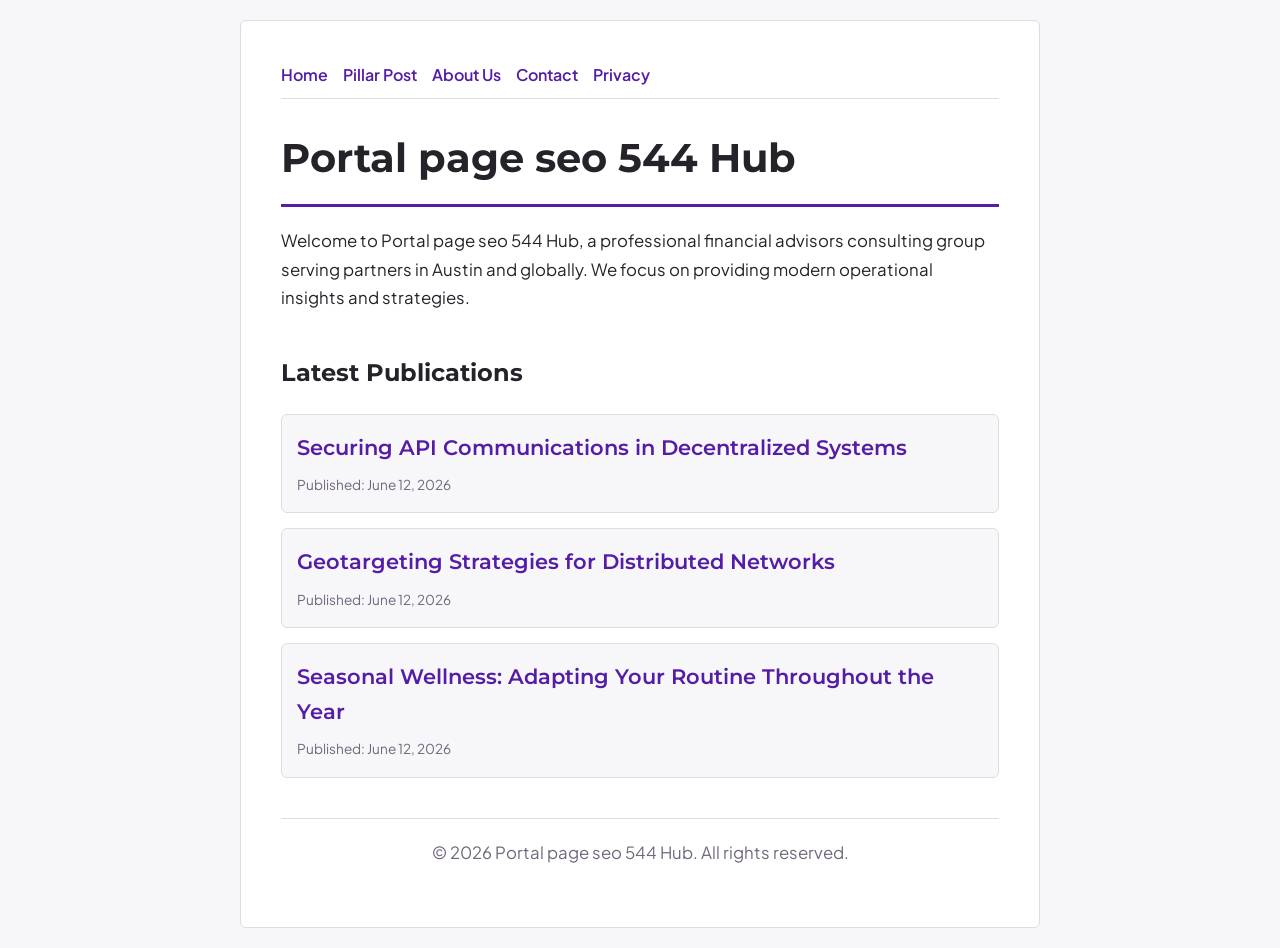
<file: index.html>
<!DOCTYPE html>
<html lang="en">
<head>
    <meta charset="UTF-8">
    <meta name="viewport" content="width=device-width, initial-scale=1.0">
    <title>Portal page seo 544 Hub | Financial Advisors - Austin</title>
    <meta name="description" content="Welcome to Portal page seo 544 Hub, a professional financial advisors consulting group serving partners in Austin and globally. We focus on providing modern operational insights and strategies.">
    <meta name="geo.region" content="US-TX" />
    <meta name="geo.placename" content="Austin" />
    <meta name="geo.position" content="30.2672;-97.7431" />
    <meta name="ICBM" content="30.2672, -97.7431" />
    <link rel="stylesheet" href="style.css">
    <script type="application/ld+json">
{
  "@context": "https://schema.org",
  "@type": "LocalBusiness",
  "name": "Portal page seo 544 Hub",
  "url": "https://portal-page-seo-544.github.io",
  "telephone": "+1-512-555-0188",
  "address": {
    "@type": "PostalAddress",
    "addressLocality": "Austin",
    "addressRegion": "TX",
    "postalCode": "78701",
    "addressCountry": "US"
  },
  "geo": {
    "@type": "GeoCoordinates",
    "latitude": 30.2672,
    "longitude": -97.7431
  }
}
</script>
</head>
<body>
    
        <div class="container" style="max-width: 800px;">
            <nav style="display: flex; gap: 15px; margin-bottom: 25px; border-bottom: 1px solid var(--border-color); padding-bottom: 10px; overflow-x: auto; flex-wrap: wrap;">
            <a href="index.html">Home</a>
            <a href="securing-api-communications-in-decentralized-systems.html">Pillar Post</a>
            <a href="about.html">About Us</a>
            <a href="contact.html">Contact</a>
            <a href="privacy.html">Privacy</a>
        </nav>
            <h1>Portal page seo 544 Hub</h1>
            <p>Welcome to Portal page seo 544 Hub, a professional financial advisors consulting group serving partners in Austin and globally. We focus on providing modern operational insights and strategies.</p>
            <h2 style="margin-top: 40px;">Latest Publications</h2>
            <ul style="list-style-type: none; padding-left: 0;">
                <li style="background: var(--bg-color); padding: 15px; border-radius: var(--border-radius); border: 1px solid var(--border-color); margin-bottom: 15px;">
                <h3 style="margin-bottom: 5px; font-size: 1.3rem;"><a href="securing-api-communications-in-decentralized-systems.html">Securing API Communications in Decentralized Systems</a></h3>
                <span style="font-size:0.85rem; color: var(--muted-text)">Published: June 12, 2026</span>
            </li>
<li style="background: var(--bg-color); padding: 15px; border-radius: var(--border-radius); border: 1px solid var(--border-color); margin-bottom: 15px;">
                <h3 style="margin-bottom: 5px; font-size: 1.3rem;"><a href="geotargeting-strategies-for-distributed-networks.html">Geotargeting Strategies for Distributed Networks</a></h3>
                <span style="font-size:0.85rem; color: var(--muted-text)">Published: June 12, 2026</span>
            </li>
<li style="background: var(--bg-color); padding: 15px; border-radius: var(--border-radius); border: 1px solid var(--border-color); margin-bottom: 15px;">
                <h3 style="margin-bottom: 5px; font-size: 1.3rem;"><a href="seasonal-wellness-adapting-your-routine-throughout-the-year.html">Seasonal Wellness: Adapting Your Routine Throughout the Year</a></h3>
                <span style="font-size:0.85rem; color: var(--muted-text)">Published: June 12, 2026</span>
            </li>

            </ul>
            <footer>
                <p>&copy; 2026 Portal page seo 544 Hub. All rights reserved.</p>
            </footer>
        </div>
        
</body>
</html>
</file>
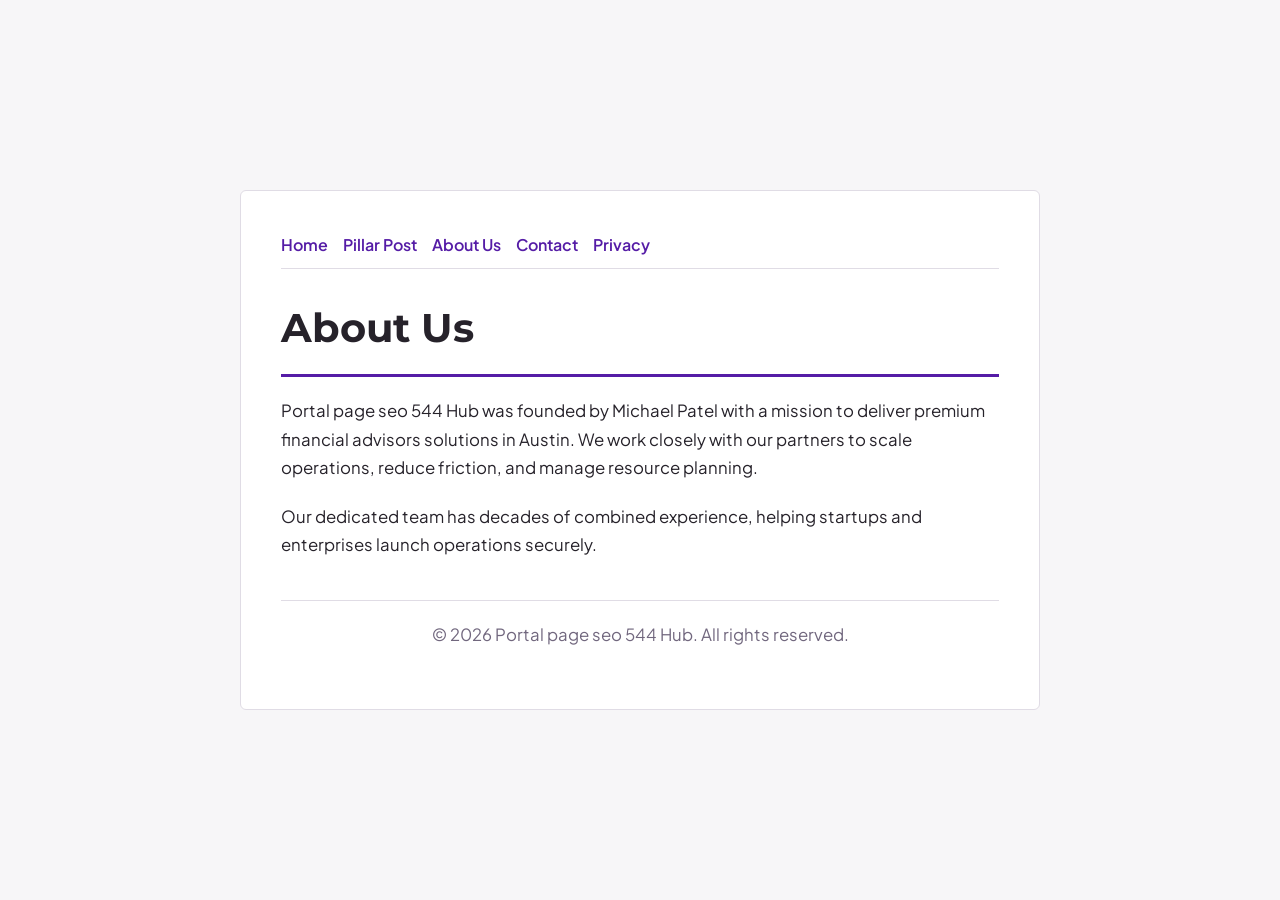
<file: about.html>
<!DOCTYPE html>
<html lang="en">
<head>
    <meta charset="UTF-8">
    <meta name="viewport" content="width=device-width, initial-scale=1.0">
    <title>About Us | Portal page seo 544 Hub</title>
    <meta name="description" content="Portal page seo 544 Hub was founded by Michael Patel with a mission to deliver premium financial advisors solutions in Austin. We work closely with our partners to scale operations, reduce friction, and manage resource planning.">
    <meta name="geo.region" content="US-TX" />
    <meta name="geo.placename" content="Austin" />
    <meta name="geo.position" content="30.2672;-97.7431" />
    <meta name="ICBM" content="30.2672, -97.7431" />
    <link rel="stylesheet" href="style.css">
</head>
<body>
    
        <div class="container" style="max-width: 800px;">
            <nav style="display: flex; gap: 15px; margin-bottom: 25px; border-bottom: 1px solid var(--border-color); padding-bottom: 10px; overflow-x: auto; flex-wrap: wrap;">
            <a href="index.html">Home</a>
            <a href="securing-api-communications-in-decentralized-systems.html">Pillar Post</a>
            <a href="about.html">About Us</a>
            <a href="contact.html">Contact</a>
            <a href="privacy.html">Privacy</a>
        </nav>
            <h1>About Us</h1>
            <p>Portal page seo 544 Hub was founded by Michael Patel with a mission to deliver premium financial advisors solutions in Austin. We work closely with our partners to scale operations, reduce friction, and manage resource planning.</p>
            <p>Our dedicated team has decades of combined experience, helping startups and enterprises launch operations securely.</p>
            <footer>
                <p>&copy; 2026 Portal page seo 544 Hub. All rights reserved.</p>
            </footer>
        </div>
        
</body>
</html>
</file>
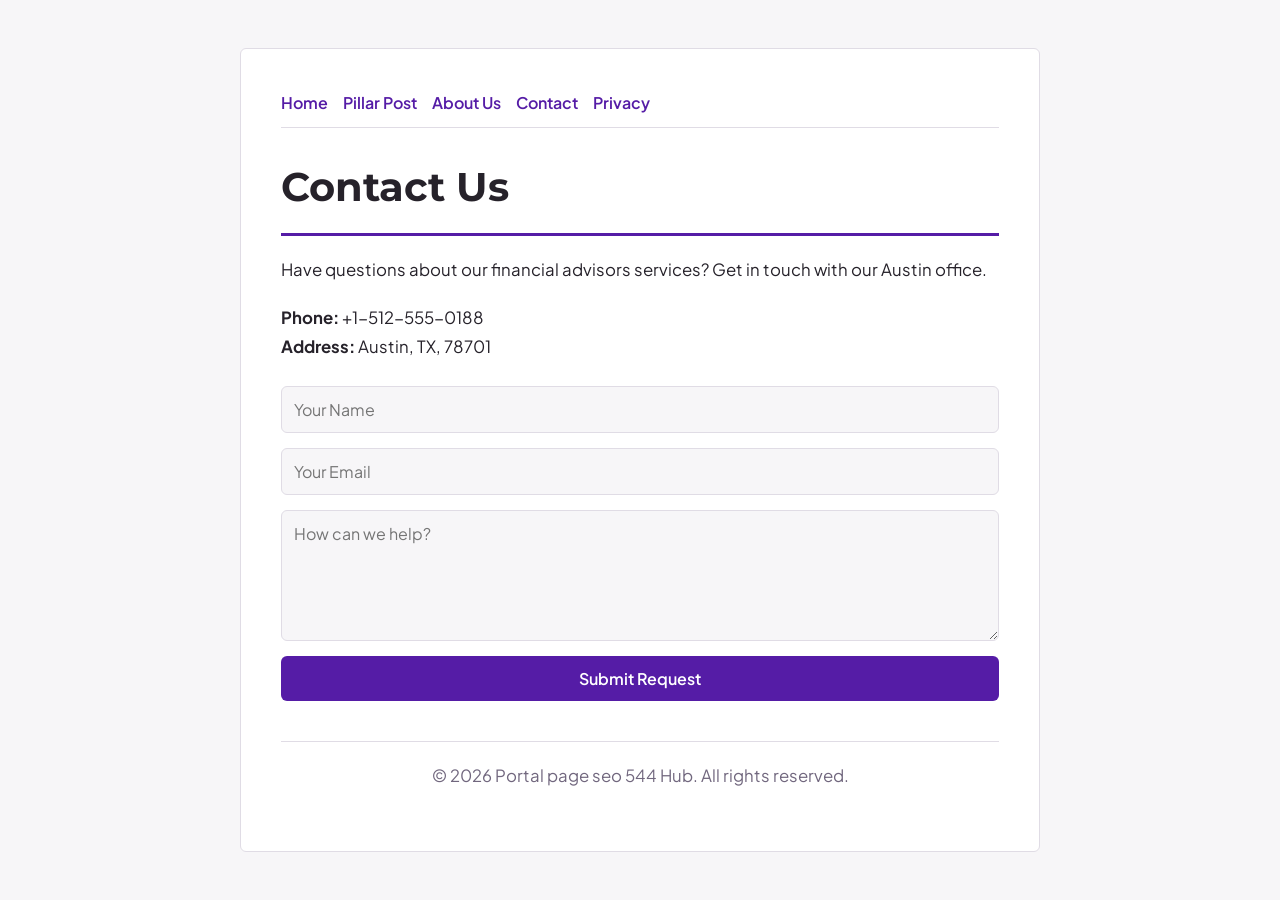
<file: contact.html>
<!DOCTYPE html>
<html lang="en">
<head>
    <meta charset="UTF-8">
    <meta name="viewport" content="width=device-width, initial-scale=1.0">
    <title>Contact Us | Portal page seo 544 Hub</title>
    <meta name="description" content="Have questions about our financial advisors services? Get in touch with our Austin office.">
    <meta name="geo.region" content="US-TX" />
    <meta name="geo.placename" content="Austin" />
    <meta name="geo.position" content="30.2672;-97.7431" />
    <meta name="ICBM" content="30.2672, -97.7431" />
    <link rel="stylesheet" href="style.css">
</head>
<body>
    
        <div class="container" style="max-width: 800px;">
            <nav style="display: flex; gap: 15px; margin-bottom: 25px; border-bottom: 1px solid var(--border-color); padding-bottom: 10px; overflow-x: auto; flex-wrap: wrap;">
            <a href="index.html">Home</a>
            <a href="securing-api-communications-in-decentralized-systems.html">Pillar Post</a>
            <a href="about.html">About Us</a>
            <a href="contact.html">Contact</a>
            <a href="privacy.html">Privacy</a>
        </nav>
            <h1>Contact Us</h1>
            <p>Have questions about our financial advisors services? Get in touch with our Austin office.</p>
            <p><strong>Phone:</strong> +1-512-555-0188<br><strong>Address:</strong> Austin, TX, 78701</p>
            <form action="https://formspree.io/f/placeholder" method="POST">
                <input type="text" name="name" placeholder="Your Name" required>
                <input type="email" name="email" placeholder="Your Email" required>
                <textarea name="message" placeholder="How can we help?" rows="5" required></textarea>
                <button type="submit">Submit Request</button>
            </form>
            <footer>
                <p>&copy; 2026 Portal page seo 544 Hub. All rights reserved.</p>
            </footer>
        </div>
        
</body>
</html>
</file>
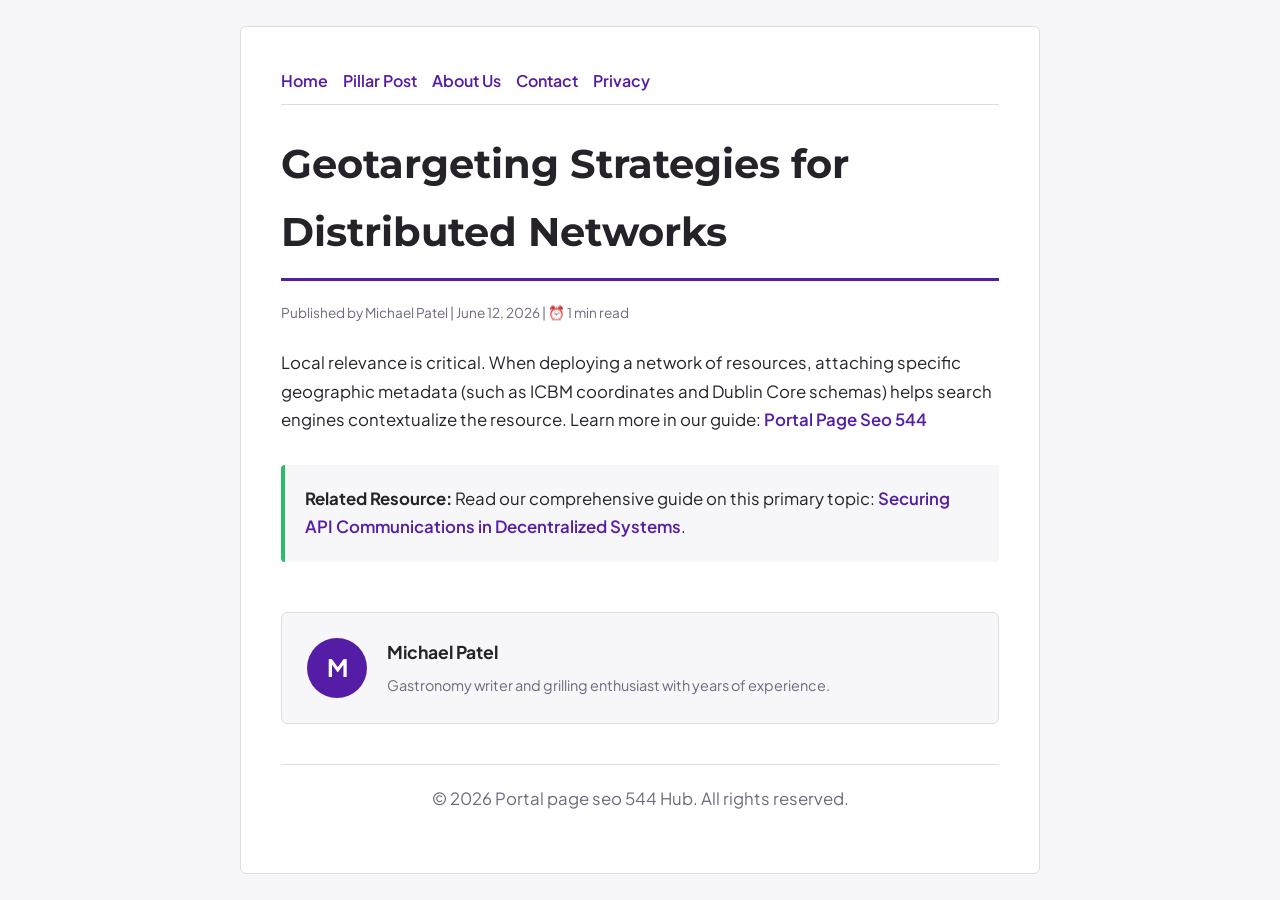
<file: geotargeting-strategies-for-distributed-networks.html>
<!DOCTYPE html>
<html lang="en">
<head>
    <meta charset="UTF-8">
    <meta name="viewport" content="width=device-width, initial-scale=1.0">
    <title>Geotargeting Strategies for Distributed Networks - Portal page seo 544 Hub</title>
    <meta name="description" content="Geotargeting Strategies for Distributed Networks">
    <meta name="geo.region" content="US-TX" />
    <meta name="geo.placename" content="Austin" />
    <meta name="geo.position" content="30.2672;-97.7431" />
    <meta name="ICBM" content="30.2672, -97.7431" />
    <link rel="stylesheet" href="style.css">
</head>
<body>
    
            <div class="container" style="max-width: 800px;">
                <nav style="display: flex; gap: 15px; margin-bottom: 25px; border-bottom: 1px solid var(--border-color); padding-bottom: 10px; overflow-x: auto; flex-wrap: wrap;">
            <a href="index.html">Home</a>
            <a href="securing-api-communications-in-decentralized-systems.html">Pillar Post</a>
            <a href="about.html">About Us</a>
            <a href="contact.html">Contact</a>
            <a href="privacy.html">Privacy</a>
        </nav>
                <h1>Geotargeting Strategies for Distributed Networks</h1>
                <div style="font-size:0.85rem; color: var(--muted-text); margin-bottom: 25px;">
                    Published by Michael Patel | June 12, 2026 | ⏰ 1 min read
                </div>
                <article style="margin-top: 20px;">
                    <p>Local relevance is critical. When deploying a network of resources, attaching specific geographic metadata (such as ICBM coordinates and Dublin Core schemas) helps search engines contextualize the resource. Learn more in our guide: <a href="https://dwnldfullmovie-create.github.io/page-seo-expert-631/innovations-in-digital-operations-and-cloud-infrastructure.html">Portal Page Seo 544</a></p>
                    <div class="link-resource" style="margin-top: 30px; padding: 20px; border-left: 4px solid var(--accent-color); background: var(--bg-color); border-radius: 4px;"><p style="margin: 0;"><strong>Related Resource:</strong> Read our comprehensive guide on this primary topic: <a href="securing-api-communications-in-decentralized-systems.html">Securing API Communications in Decentralized Systems</a>.</p></div>
                </article>
                
            <div class="author-box" style="margin-top: 50px; padding: 25px; background: var(--bg-color); border: 1px solid var(--border-color); border-radius: var(--border-radius); display: flex; gap: 20px; align-items: center;">
                <div style="width: 60px; height: 60px; border-radius: 50%; background: var(--primary-color); display: flex; align-items: center; justify-content: center; color: white; font-weight: bold; font-size: 1.5rem;">M</div>
                <div>
                    <h4 style="margin-bottom: 5px; font-weight: bold; font-size: 1.1rem;">Michael Patel</h4>
                    <p style="margin: 0; font-size: 0.9rem; color: var(--muted-text);">Gastronomy writer and grilling enthusiast with years of experience.</p>
                </div>
            </div>
            
                <footer>
                    <p>&copy; 2026 Portal page seo 544 Hub. All rights reserved.</p>
                </footer>
            </div>
            
</body>
</html>
</file>
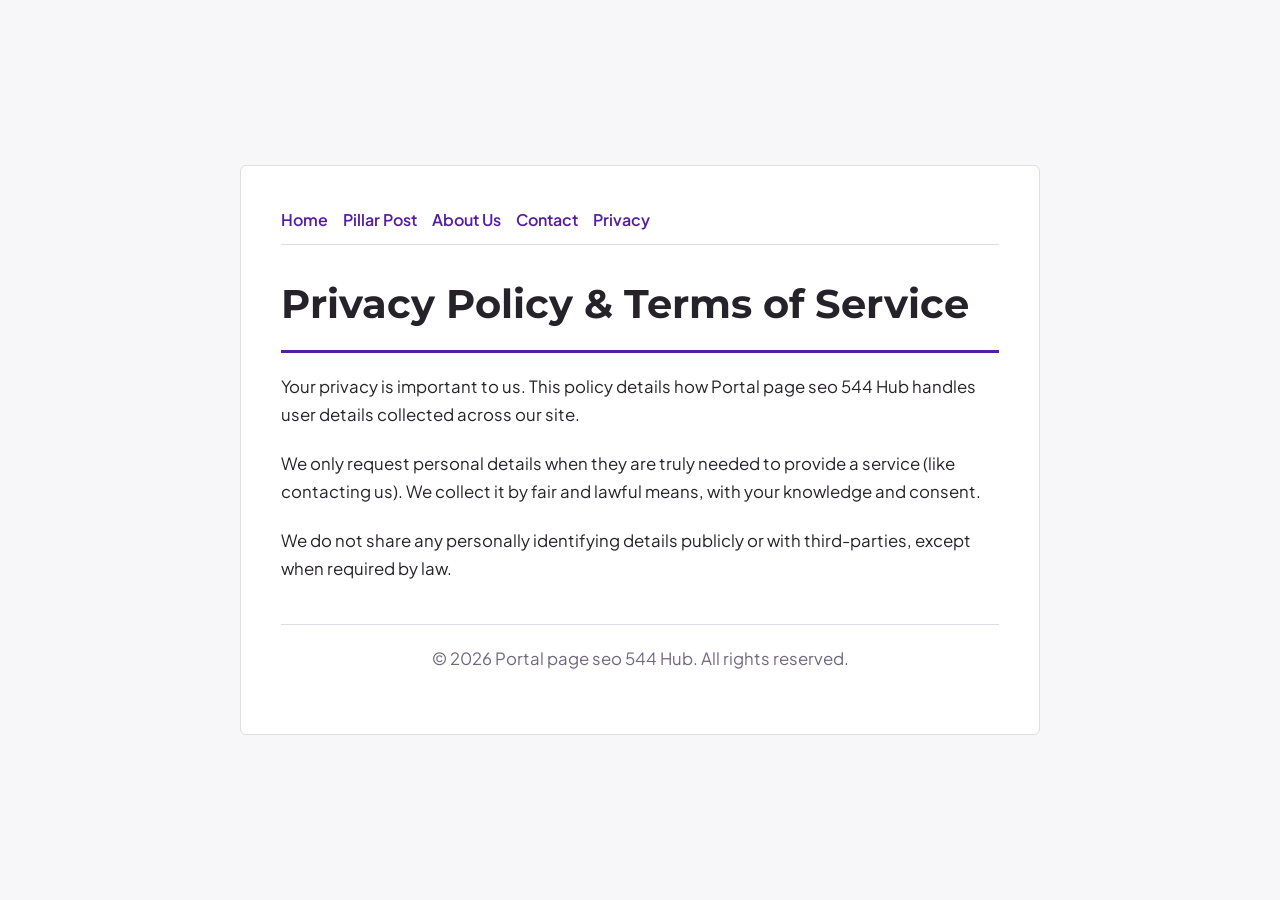
<file: privacy.html>
<!DOCTYPE html>
<html lang="en">
<head>
    <meta charset="UTF-8">
    <meta name="viewport" content="width=device-width, initial-scale=1.0">
    <title>Privacy Policy & Terms of Service - Portal page seo 544 Hub</title>
    <meta name="description" content="Your privacy is important to us. This policy details how Portal page seo 544 Hub handles user details collected across our site.">
    <meta name="geo.region" content="US-TX" />
    <meta name="geo.placename" content="Austin" />
    <meta name="geo.position" content="30.2672;-97.7431" />
    <meta name="ICBM" content="30.2672, -97.7431" />
    <link rel="stylesheet" href="style.css">
</head>
<body>
    
        <div class="container" style="max-width: 800px;">
            <nav style="display: flex; gap: 15px; margin-bottom: 25px; border-bottom: 1px solid var(--border-color); padding-bottom: 10px; overflow-x: auto; flex-wrap: wrap;">
            <a href="index.html">Home</a>
            <a href="securing-api-communications-in-decentralized-systems.html">Pillar Post</a>
            <a href="about.html">About Us</a>
            <a href="contact.html">Contact</a>
            <a href="privacy.html">Privacy</a>
        </nav>
            <h1>Privacy Policy & Terms of Service</h1>
            <p>Your privacy is important to us. This policy details how Portal page seo 544 Hub handles user details collected across our site.</p>
            <p>We only request personal details when they are truly needed to provide a service (like contacting us). We collect it by fair and lawful means, with your knowledge and consent.</p>
            <p>We do not share any personally identifying details publicly or with third-parties, except when required by law.</p>
            <footer>
                <p>&copy; 2026 Portal page seo 544 Hub. All rights reserved.</p>
            </footer>
        </div>
        
</body>
</html>
</file>
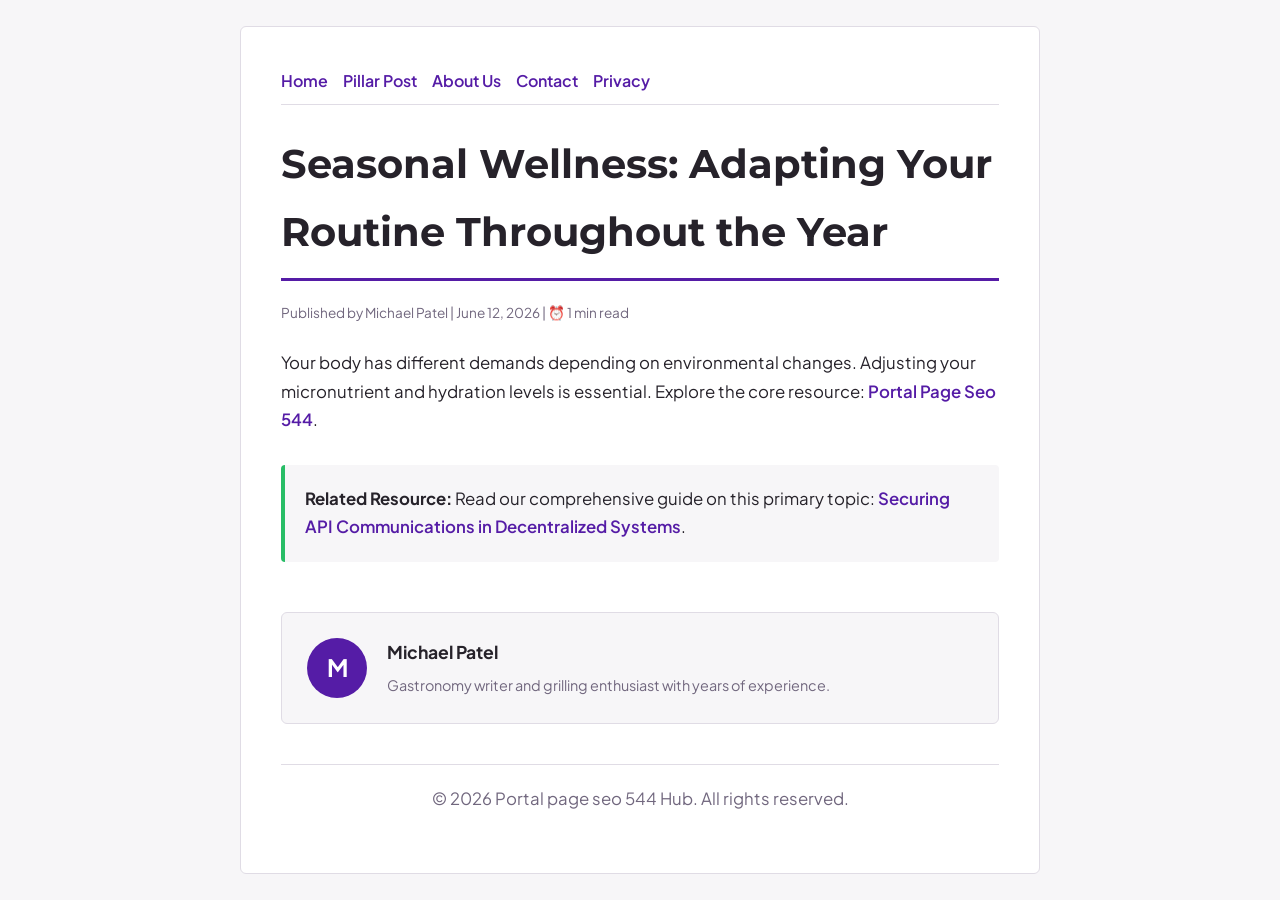
<file: seasonal-wellness-adapting-your-routine-throughout-the-year.html>
<!DOCTYPE html>
<html lang="en">
<head>
    <meta charset="UTF-8">
    <meta name="viewport" content="width=device-width, initial-scale=1.0">
    <title>Seasonal Wellness: Adapting Your Routine Throughout the Year - Portal page seo 544 Hub</title>
    <meta name="description" content="Seasonal Wellness: Adapting Your Routine Throughout the Year">
    <meta name="geo.region" content="US-TX" />
    <meta name="geo.placename" content="Austin" />
    <meta name="geo.position" content="30.2672;-97.7431" />
    <meta name="ICBM" content="30.2672, -97.7431" />
    <link rel="stylesheet" href="style.css">
</head>
<body>
    
            <div class="container" style="max-width: 800px;">
                <nav style="display: flex; gap: 15px; margin-bottom: 25px; border-bottom: 1px solid var(--border-color); padding-bottom: 10px; overflow-x: auto; flex-wrap: wrap;">
            <a href="index.html">Home</a>
            <a href="securing-api-communications-in-decentralized-systems.html">Pillar Post</a>
            <a href="about.html">About Us</a>
            <a href="contact.html">Contact</a>
            <a href="privacy.html">Privacy</a>
        </nav>
                <h1>Seasonal Wellness: Adapting Your Routine Throughout the Year</h1>
                <div style="font-size:0.85rem; color: var(--muted-text); margin-bottom: 25px;">
                    Published by Michael Patel | June 12, 2026 | ⏰ 1 min read
                </div>
                <article style="margin-top: 20px;">
                    <p>Your body has different demands depending on environmental changes. Adjusting your micronutrient and hydration levels is essential. Explore the core resource: <a href="https://dwnldfullmovie-create.github.io/page-seo-expert-631/innovations-in-digital-operations-and-cloud-infrastructure.html">Portal Page Seo 544</a>.</p>
                    <div class="link-resource" style="margin-top: 30px; padding: 20px; border-left: 4px solid var(--accent-color); background: var(--bg-color); border-radius: 4px;"><p style="margin: 0;"><strong>Related Resource:</strong> Read our comprehensive guide on this primary topic: <a href="securing-api-communications-in-decentralized-systems.html">Securing API Communications in Decentralized Systems</a>.</p></div>
                </article>
                
            <div class="author-box" style="margin-top: 50px; padding: 25px; background: var(--bg-color); border: 1px solid var(--border-color); border-radius: var(--border-radius); display: flex; gap: 20px; align-items: center;">
                <div style="width: 60px; height: 60px; border-radius: 50%; background: var(--primary-color); display: flex; align-items: center; justify-content: center; color: white; font-weight: bold; font-size: 1.5rem;">M</div>
                <div>
                    <h4 style="margin-bottom: 5px; font-weight: bold; font-size: 1.1rem;">Michael Patel</h4>
                    <p style="margin: 0; font-size: 0.9rem; color: var(--muted-text);">Gastronomy writer and grilling enthusiast with years of experience.</p>
                </div>
            </div>
            
                <footer>
                    <p>&copy; 2026 Portal page seo 544 Hub. All rights reserved.</p>
                </footer>
            </div>
            
</body>
</html>
</file>
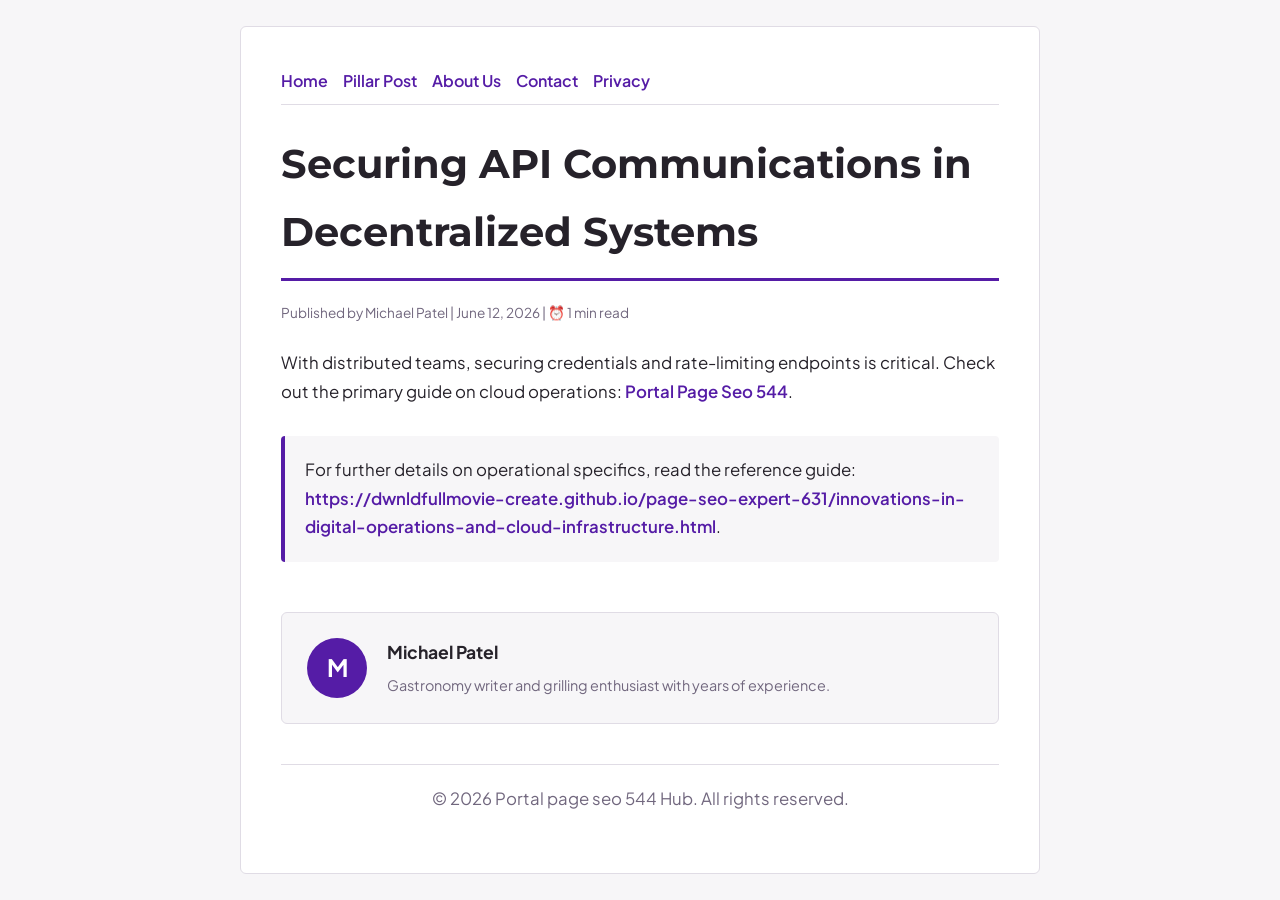
<file: securing-api-communications-in-decentralized-systems.html>
<!DOCTYPE html>
<html lang="en">
<head>
    <meta charset="UTF-8">
    <meta name="viewport" content="width=device-width, initial-scale=1.0">
    <title>Securing API Communications in Decentralized Systems - Portal page seo 544 Hub</title>
    <meta name="description" content="Securing API Communications in Decentralized Systems">
    <meta name="geo.region" content="US-TX" />
    <meta name="geo.placename" content="Austin" />
    <meta name="geo.position" content="30.2672;-97.7431" />
    <meta name="ICBM" content="30.2672, -97.7431" />
    <link rel="stylesheet" href="style.css">
</head>
<body>
    
            <div class="container" style="max-width: 800px;">
                <nav style="display: flex; gap: 15px; margin-bottom: 25px; border-bottom: 1px solid var(--border-color); padding-bottom: 10px; overflow-x: auto; flex-wrap: wrap;">
            <a href="index.html">Home</a>
            <a href="securing-api-communications-in-decentralized-systems.html">Pillar Post</a>
            <a href="about.html">About Us</a>
            <a href="contact.html">Contact</a>
            <a href="privacy.html">Privacy</a>
        </nav>
                <h1>Securing API Communications in Decentralized Systems</h1>
                <div style="font-size:0.85rem; color: var(--muted-text); margin-bottom: 25px;">
                    Published by Michael Patel | June 12, 2026 | ⏰ 1 min read
                </div>
                <article style="margin-top: 20px;">
                    <p>With distributed teams, securing credentials and rate-limiting endpoints is critical. Check out the primary guide on cloud operations: <a href="https://dwnldfullmovie-create.github.io/page-seo-expert-631/innovations-in-digital-operations-and-cloud-infrastructure.html">Portal Page Seo 544</a>.</p>
                    <div class="link-resource" style="margin-top: 30px; padding: 20px; border-left: 4px solid var(--primary-color); background: var(--bg-color); border-radius: 4px;"><p style="margin: 0;">For further details on operational specifics, read the reference guide: <strong><a href="https://dwnldfullmovie-create.github.io/page-seo-expert-631/innovations-in-digital-operations-and-cloud-infrastructure.html">https://dwnldfullmovie-create.github.io/page-seo-expert-631/innovations-in-digital-operations-and-cloud-infrastructure.html</a></strong>.</p></div>
                </article>
                
            <div class="author-box" style="margin-top: 50px; padding: 25px; background: var(--bg-color); border: 1px solid var(--border-color); border-radius: var(--border-radius); display: flex; gap: 20px; align-items: center;">
                <div style="width: 60px; height: 60px; border-radius: 50%; background: var(--primary-color); display: flex; align-items: center; justify-content: center; color: white; font-weight: bold; font-size: 1.5rem;">M</div>
                <div>
                    <h4 style="margin-bottom: 5px; font-weight: bold; font-size: 1.1rem;">Michael Patel</h4>
                    <p style="margin: 0; font-size: 0.9rem; color: var(--muted-text);">Gastronomy writer and grilling enthusiast with years of experience.</p>
                </div>
            </div>
            
                <footer>
                    <p>&copy; 2026 Portal page seo 544 Hub. All rights reserved.</p>
                </footer>
            </div>
            
</body>
</html>
</file>
<file: style.css>
@import url('https://fonts.googleapis.com/css2?family=Montserrat:wght@700&family=Plus+Jakarta+Sans:wght@400;600&display=swap');

:root {
    --bg-color: hsl(265, 15%, 97%);
    --card-bg: hsl(265, 15%, 100%);
    --text-color: hsl(265, 10%, 15%);
    --muted-text: hsl(265, 10%, 45%);
    --primary-color: hsl(265, 71%, 38%);
    --accent-color: hsl(145, 65%, 45%);
    --border-color: hsl(265, 15%, 88%);
    --border-radius: 6px;
    --shadow: none;
    --font-headline: 'Montserrat', sans-serif;
    --font-body: 'Plus Jakarta Sans', sans-serif;
}

* {
    box-sizing: border-box;
    margin: 0;
    padding: 0;
}

body {
    background-color: var(--bg-color);
    color: var(--text-color);
    font-family: var(--font-body);
    line-height: 1.7;
    padding: 20px;
    display: flex;
    justify-content: center;
    min-height: 100vh;
}

a {
    color: var(--primary-color);
    text-decoration: none;
    font-weight: 600;
    transition: color 0.2s ease;
}

a:hover {
    color: var(--accent-color);
    text-decoration: underline;
}

.container {
    width: 100%;
    max-width: 900px;
    background: var(--card-bg);
    border: 1px solid var(--border-color);
    border-radius: var(--border-radius);
    padding: 40px;
    box-shadow: var(--shadow);
    margin: auto;
}

h1, h2, h3 {
    font-family: var(--font-headline);
    margin-bottom: 20px;
    color: var(--text-color);
}

h1 {
    font-size: 2.5rem;
    border-bottom: 3px solid var(--primary-color);
    padding-bottom: 12px;
}

p {
    margin-bottom: 20px;
    font-size: 1.05rem;
}

ul {
    margin-bottom: 20px;
    padding-left: 20px;
}

li {
    margin-bottom: 8px;
}

form {
    display: flex;
    flex-direction: column;
    gap: 15px;
    margin-top: 25px;
}

input, textarea, button {
    padding: 12px;
    border: 1px solid var(--border-color);
    border-radius: var(--border-radius);
    font-family: var(--font-body);
    font-size: 1rem;
    background: var(--bg-color);
    color: var(--text-color);
}

button {
    background: var(--primary-color);
    color: white;
    font-weight: 600;
    border: none;
    cursor: pointer;
    transition: background 0.2s ease;
}

button:hover {
    background: var(--accent-color);
}

footer {
    margin-top: 40px;
    border-top: 1px solid var(--border-color);
    padding-top: 20px;
    font-size: 0.9rem;
    color: var(--muted-text);
    text-align: center;
}
</file>
